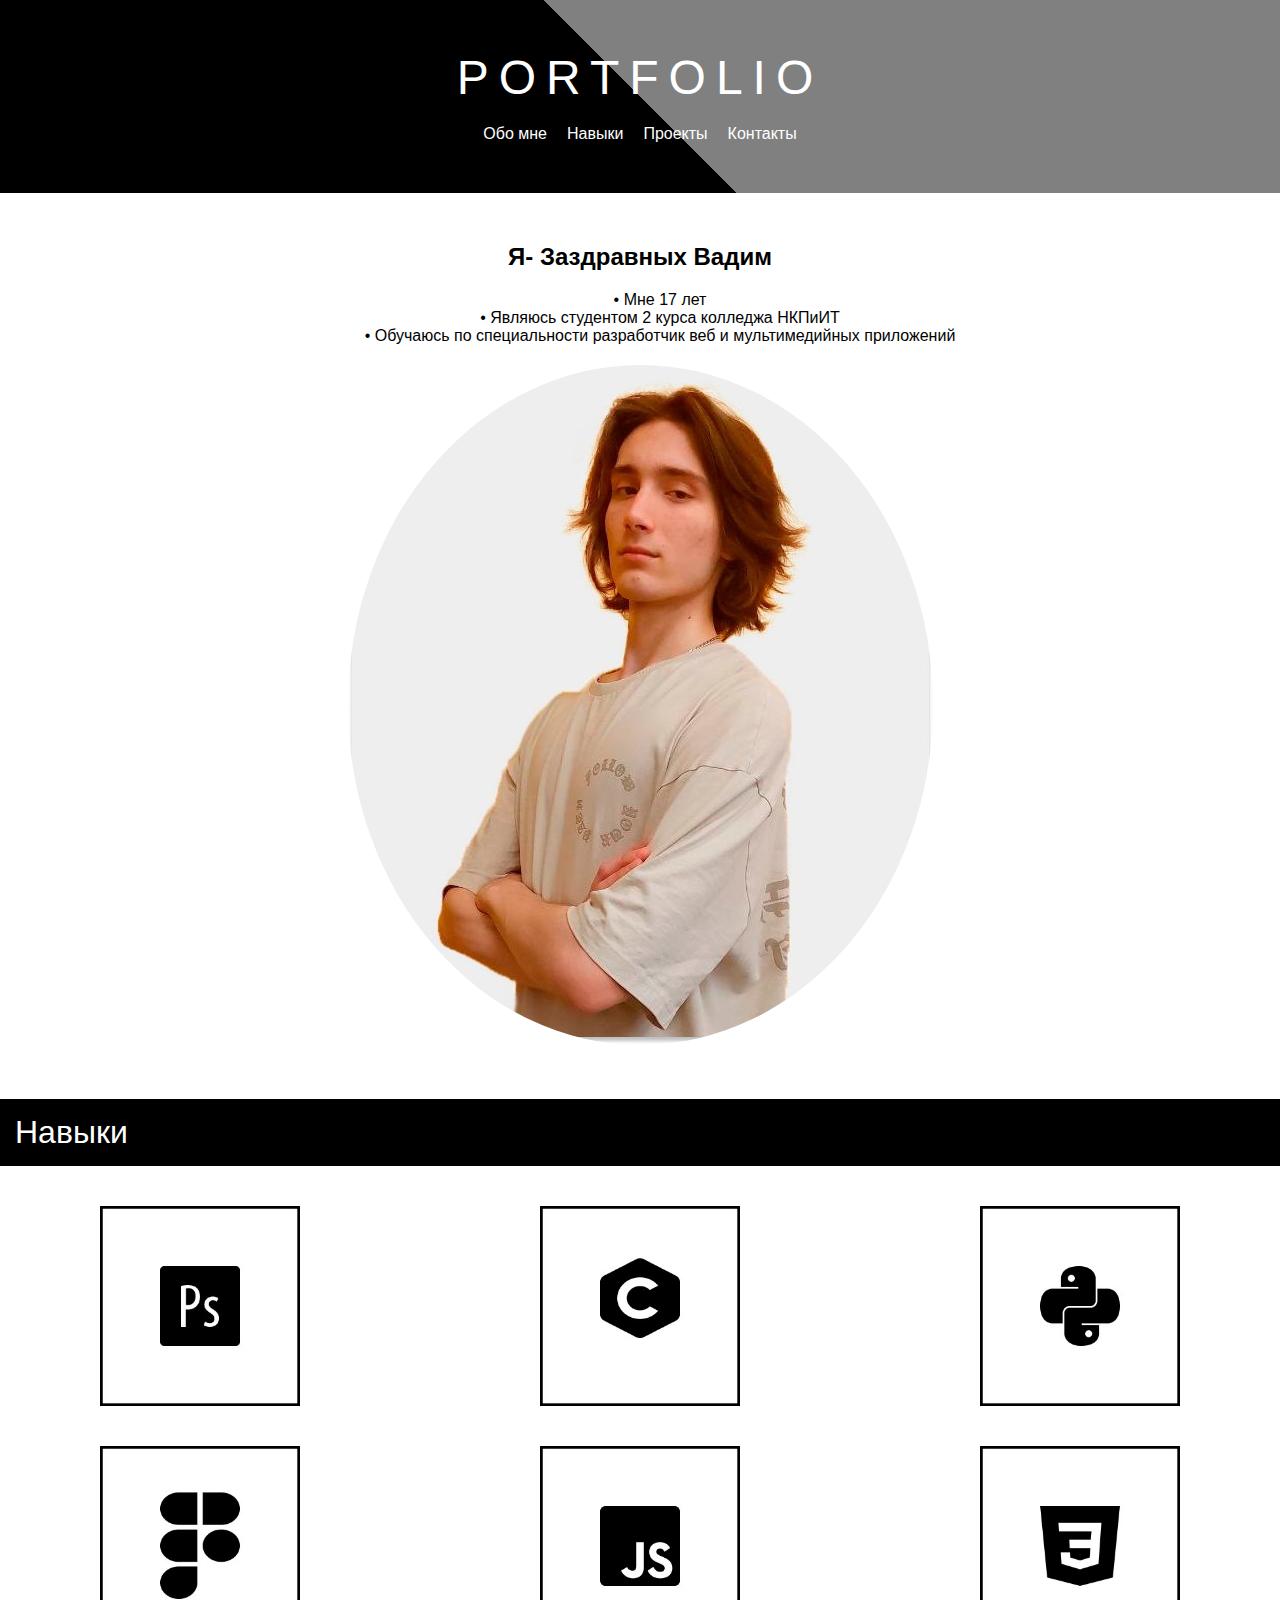
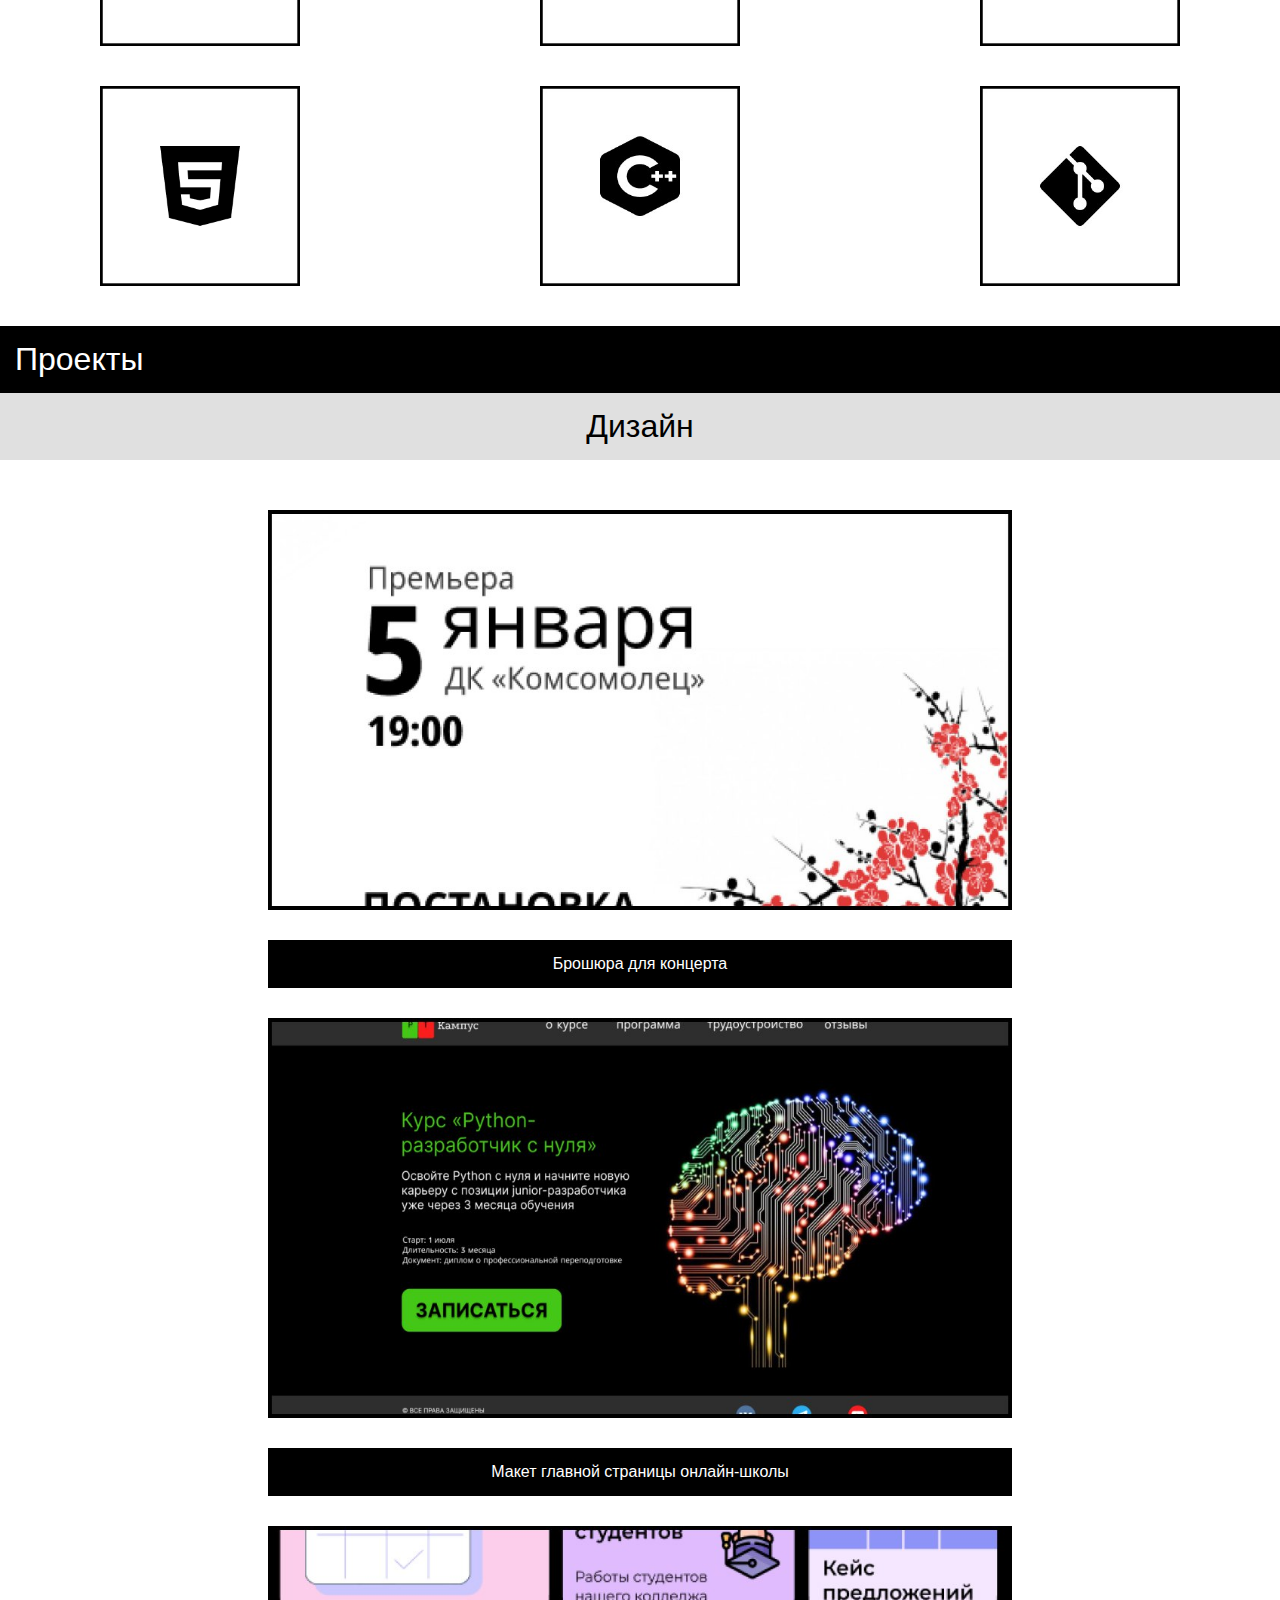
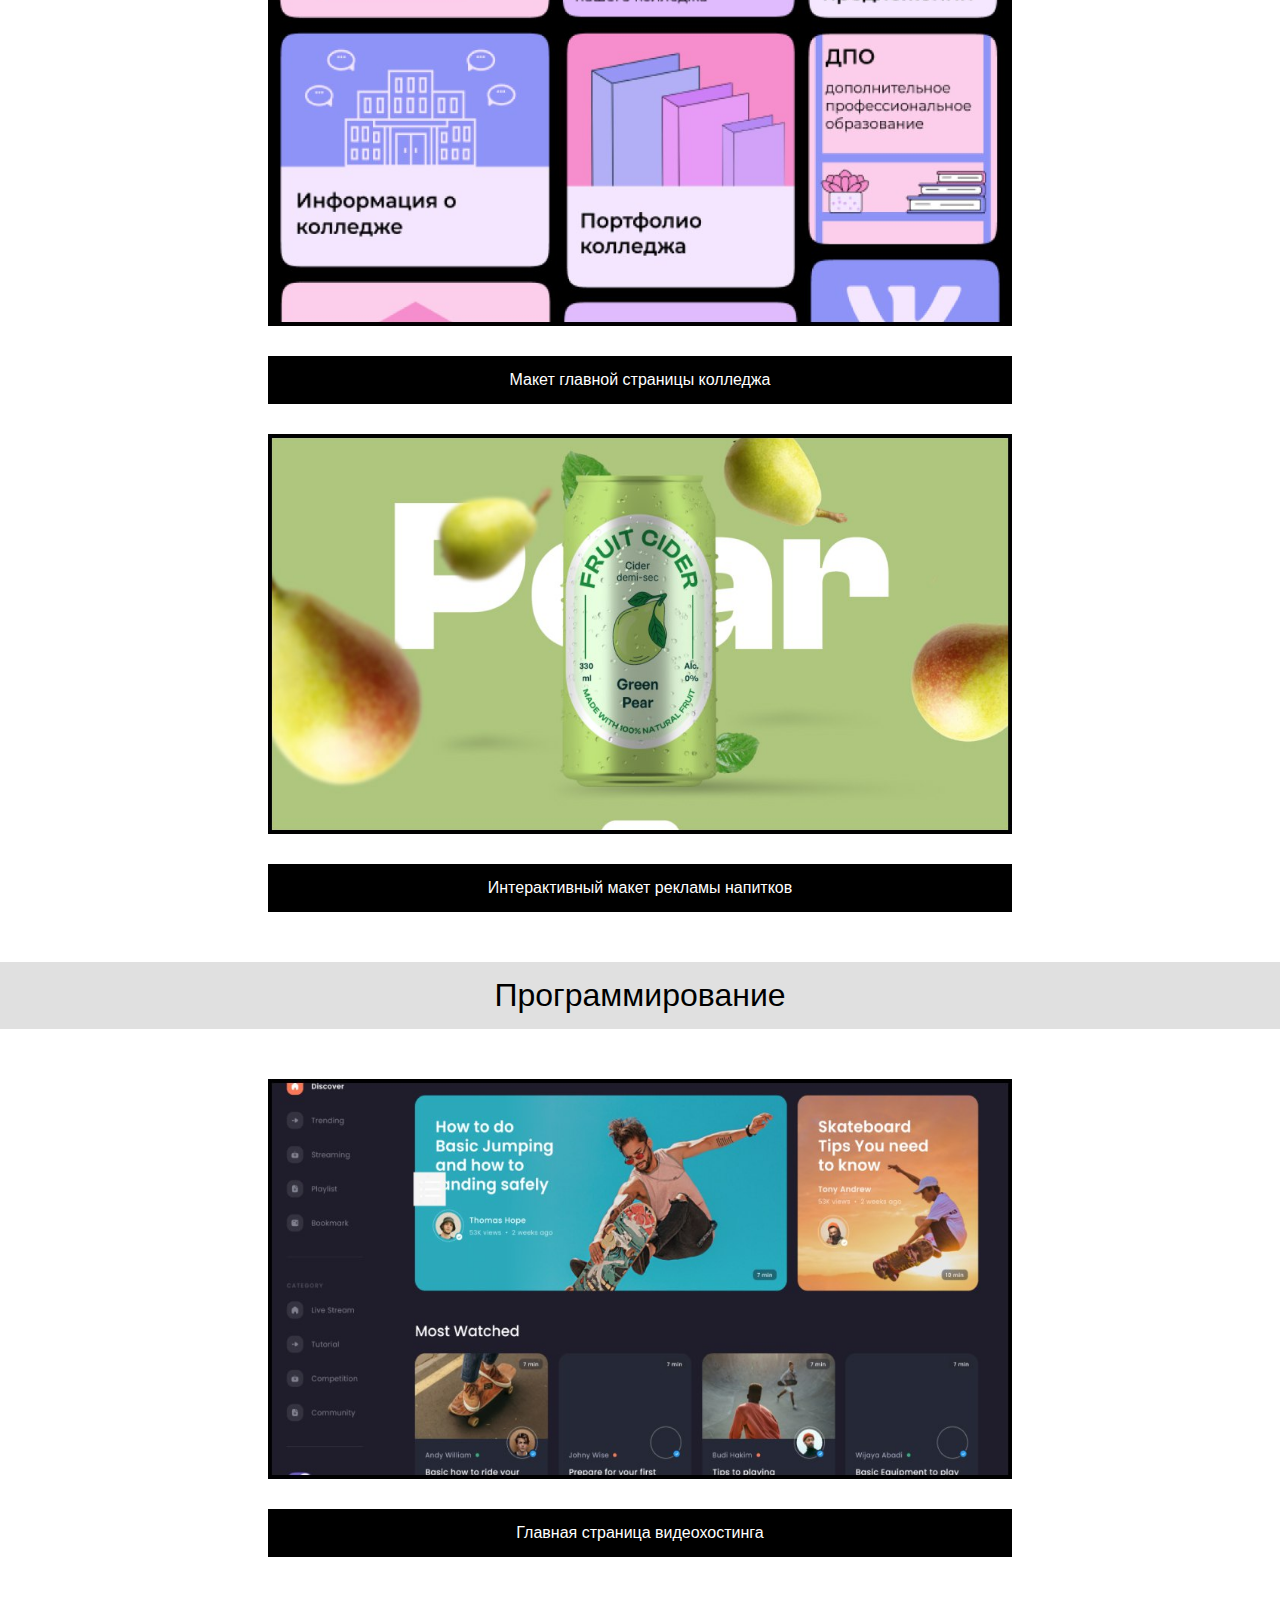
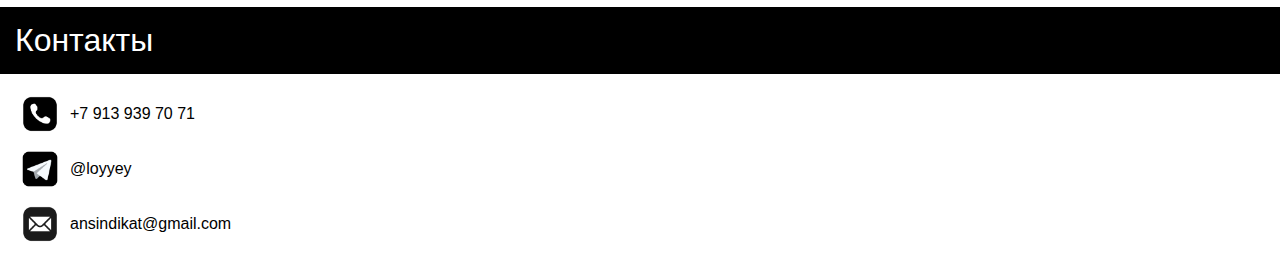
<file: index.html>
<!DOCTYPE html>
<html lang="en">
<head>
    <meta charset="UTF-8">
    <meta name="viewport" content="width=device-width, initial-scale=1.0">
    <title>Portfolio</title>
    <link rel="stylesheet" href="styles.css">
    <script src="script.js"></script>
</head>
<body>
    <header class="header">
        <div class="header-title">PORTFOLIO</div>
        <nav class="nav">
            <ul>
                <li><a href="#me">Обо мне</a></li>
                <li><a href="#knowlege">Навыки</a></li>
                <li><a href="#projects">Проекты</a></li>
                <li><a href="#cont">Контакты</a></li>
            </ul>
        </nav>
    </header>
    <section class="about-me">
        <h2><a name="me">Я- Заздравных Вадим</a></h2>
        <ul>
            <p>• Мне 17 лет</p>
            <p>• Являюсь студентом 2 курса колледжа    НКПиИТ</p>
            <p>• Обучаюсь по специальности разработчик веб и мультимедийных приложений</p>
        </ul>
        <p class="profile-img">
            <img src="photo/p.jpg" alt="Profile">
        </p>
    </section>
    <div class="line"><a name="knowlege">Навыки</a></div>

    <div class="grid-container">
        <div class="grid-item">
            <img src="photo/n1.jpg" alt="icon1" onclick="changeImage('photo/phot.png', this)">
        </div>
        <div class="grid-item">
            <img src="photo/n2.jpg" alt="icon2" onclick="changeImage('photo/c++.png', this)">
        </div>
        <div class="grid-item">
            <img src="photo/n3.jpg" alt="icon3" onclick="changeImage('photo/c++.png', this)">
        </div>
        <div class="grid-item">
            <img src="photo/n4.jpg" alt="icon4" onclick="changeImage('photo/figma.png', this)">
        </div>
        <div class="grid-item">
            <img src="photo/n5.jpg" alt="icon5" onclick="changeImage('photo/js.png', this)">
        </div>
        <div class="grid-item">
            <img src="photo/n6.jpg" alt="icon6" onclick="changeImage('photo/html.png', this)">
        </div>
        <div class="grid-item">
            <img src="photo/n7.jpg" alt="icon7" onclick="changeImage('photo/html.png', this)">
        </div>
        <div class="grid-item">
            <img src="photo/n8.jpg" alt="icon8" onclick="changeImage('photo/c++.png', this)">
        </div>
        <div class="grid-item">
            <img src="photo/n9.jpg" alt="icon9" onclick="changeImage('photo/git.png', this)">
        </div>
    </div>
    <div class="line"><a name="projects">Проекты</a></div>
    <div class="linewhite">Дизайн</div>
    <section class="section projects">
        <a href="https://www.figma.com/proto/8xDXbEDl4nwY8fQTG8oQbu/Untitled?node-id=23-3&t=Eh0doMfQFJDspwjF-0&scaling=min-zoom&content-scaling=fixed&page-id=0%3A1"><div class="project">
         <img src="photo/d1.jpg" alt="project1">
         </div></a>
         <div class="coment">Брошюра для концерта</div>
         <a href="https://www.figma.com/proto/0JwAsJV5d5GXPrMjN6ENYl/Untitled?node-id=1-2&t=l7aJshy1PBbhaKEu-0&scaling=contain&content-scaling=fixed&page-id=0%3A1"><div class="project"><img src="photo/d2.jpg" alt="project2">
        </div></a>
        <div class="coment">Макет главной страницы онлайн-школы</div>
        <a href="https://www.figma.com/proto/aidHh14gP1WS0a5OkTO6p4/Untitled?node-id=121-2&t=tzfaivDJPUjuNIth-0&scaling=min-zoom&content-scaling=fixed&page-id=0%3A1"><div class="project">
            <img src="photo/d3.jpg" alt="project3">
        </div></a>
        <div class="coment">Макет главной страницы колледжа</div>
    <a href="https://www.figma.com/proto/MUR3c8w4rfDaVs5T8JYpwk/Untitled?node-id=6-1194"><div class="project">
            <img src="photo/d4.jpg" alt="project4">
        </div></a>
        <div class="coment">Интерактивный макет рекламы напитков</div>
    </section>
    <div class="linewhite">Программирование</div>
    <section class="section programming">
        <div class="programming-image">
            <img src="photo/pp1.jpg" alt="programming">
        </div>
        <div class="coment">Главная страница видеохостинга</div>
    </section>
    <div class="line"><a name="cont">Контакты</a></div>
    <footer class="footer">
        <div class="footer-item">
            <img src="photo/k2.jpg" alt="Phone Icon"> 
            <span>+7 913 939 70 71</span>
        </div>
        <div class="footer-item">
            <img src="photo/t7.png" alt="Telegram Icon"> 
            <span>@loyyey</span>
        </div>
        <div class="footer-item">
            <img src="photo/k1.jpg" alt="Email Icon"> 
            <span>ansindikat@gmail.com</span>
        </div>
    </footer>

</body>
</html>
</file>
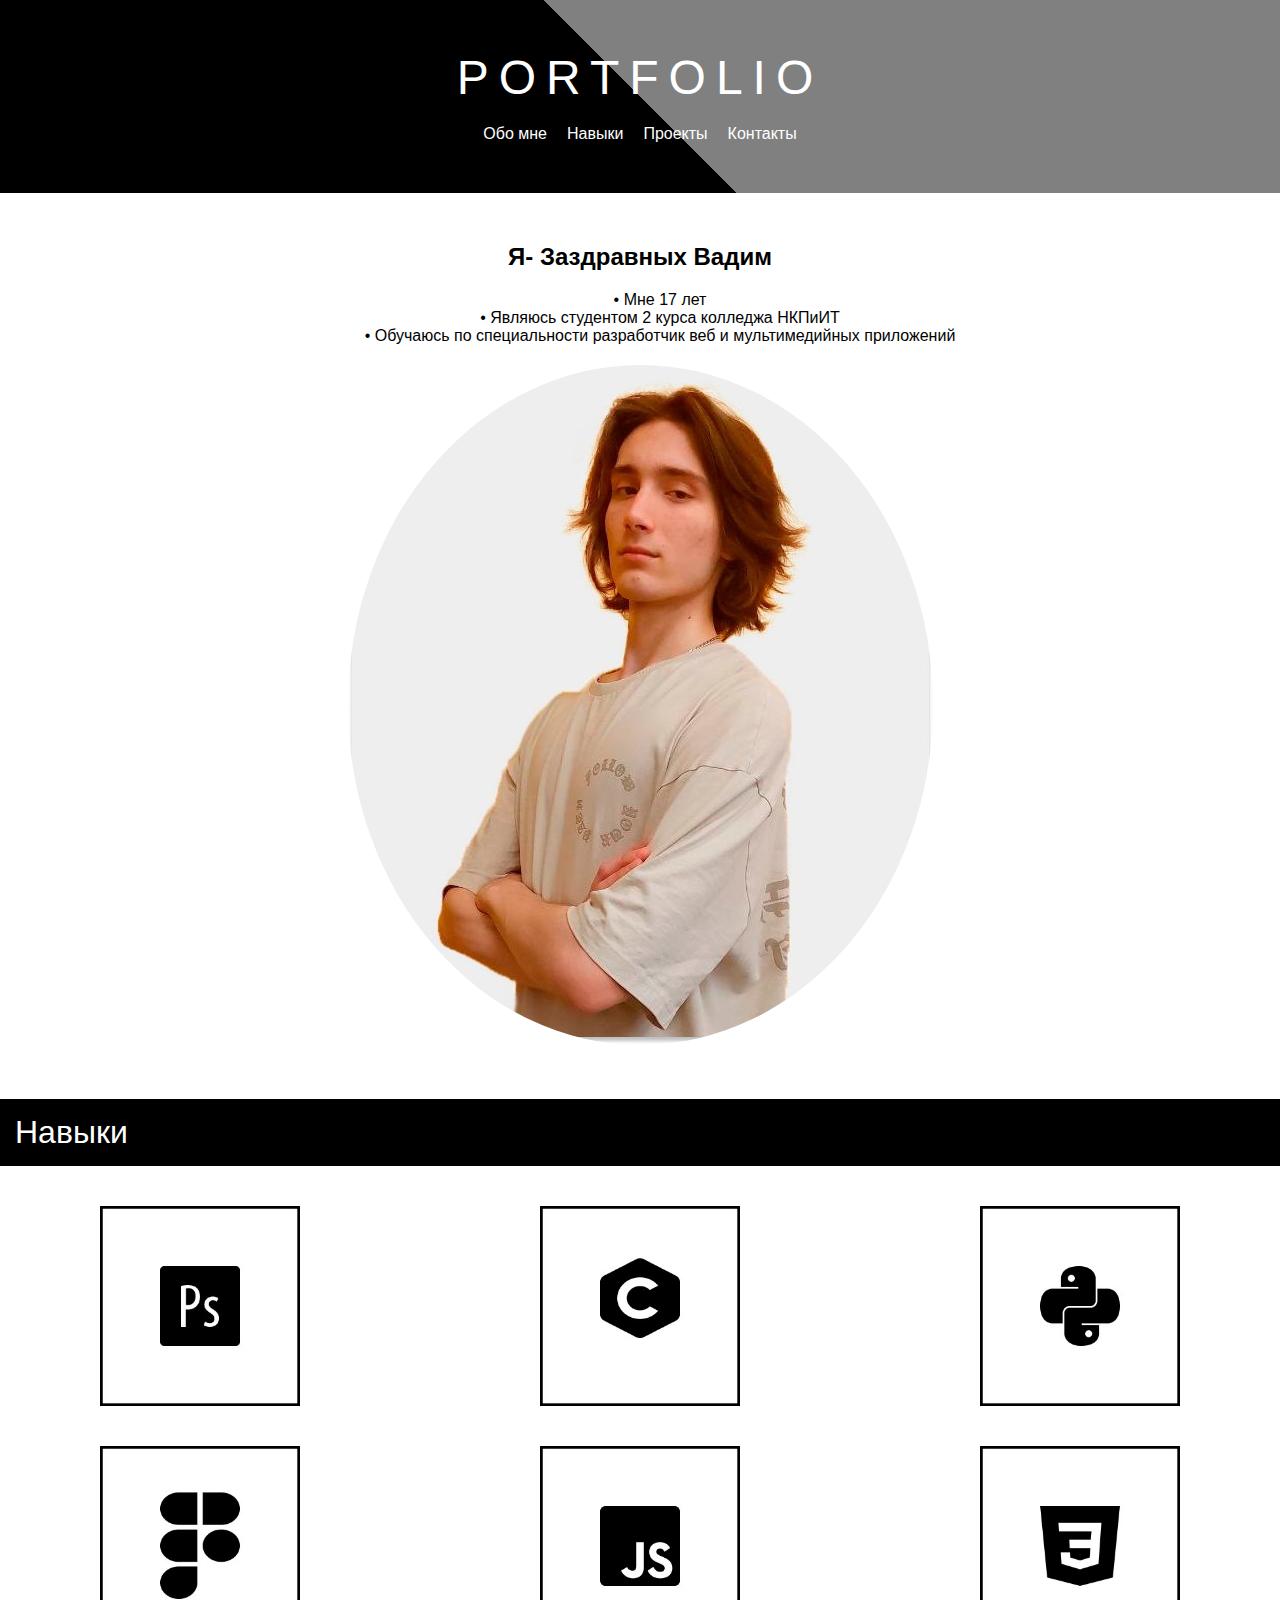
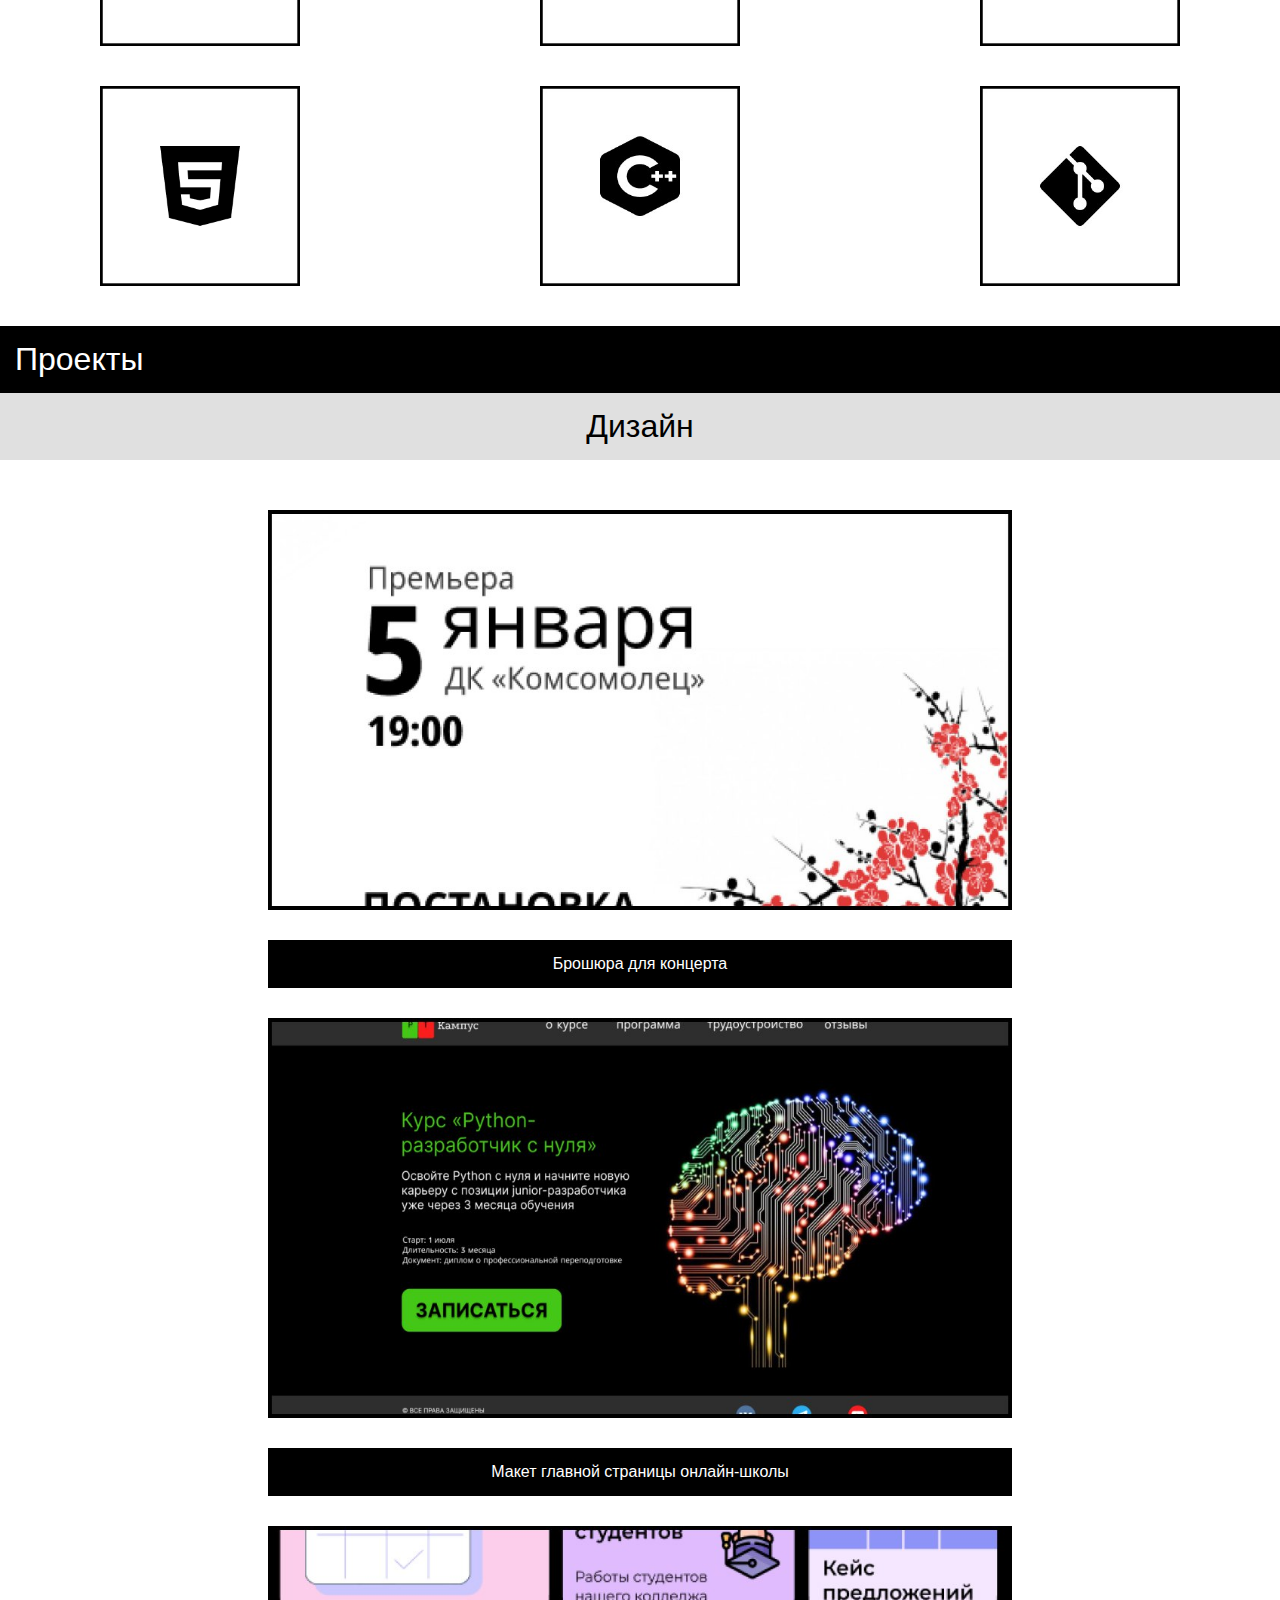
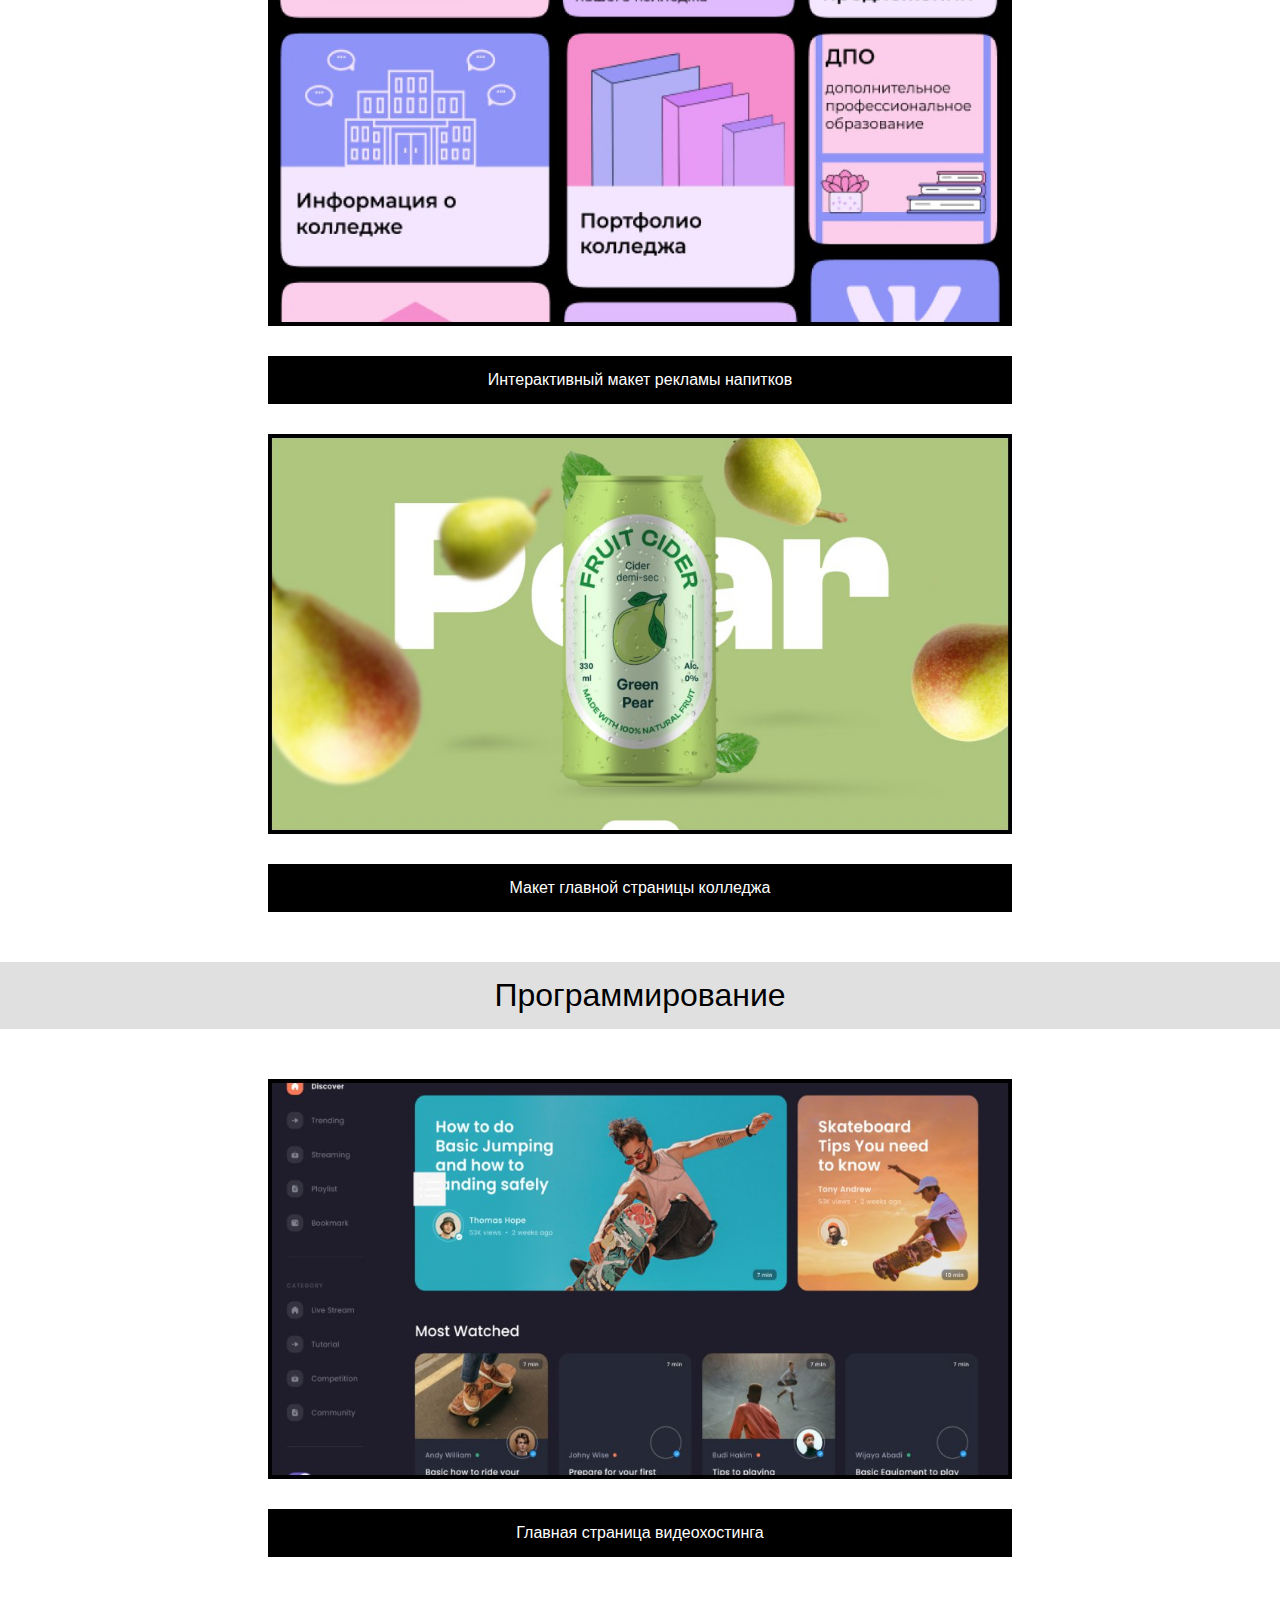
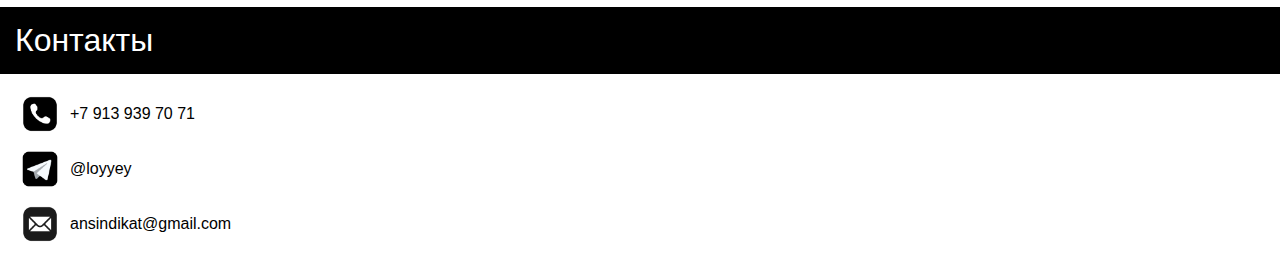
<file: maine.html>
<!DOCTYPE html>
<html lang="en">
<head>
    <meta charset="UTF-8">
    <meta name="viewport" content="width=device-width, initial-scale=1.0">
    <title>Portfolio</title>
    <link rel="stylesheet" href="styles.css">
    <script src="script.js"></script>
</head>
<body>
    <header class="header">
        <div class="header-title">PORTFOLIO</div>
        <nav class="nav">
            <ul>
                <li><a href="#me">Обо мне</a></li>
                <li><a href="#knowlege">Навыки</a></li>
                <li><a href="#projects">Проекты</a></li>
                <li><a href="#cont">Контакты</a></li>
            </ul>
        </nav>
    </header>
    <section class="about-me">
        <h2><a name="me">Я- Заздравных Вадим</a></h2>
        <ul>
            <p>• Мне 17 лет</p>
            <p>• Являюсь студентом 2 курса колледжа    НКПиИТ</p>
            <p>• Обучаюсь по специальности разработчик веб и мультимедийных приложений</p>
        </ul>
        <p class="profile-img">
            <img src="photo/p.jpg" alt="Profile">
        </p>
    </section>
    <div class="line"><a name="knowlege">Навыки</a></div>

    <div class="grid-container">
        <div class="grid-item">
            <img src="photo/n1.jpg" alt="icon1" onclick="changeImage('photo/phot.png', this)">
        </div>
        <div class="grid-item">
            <img src="photo/n2.jpg" alt="icon2" onclick="changeImage('photo/c++.png', this)">
        </div>
        <div class="grid-item">
            <img src="photo/n3.jpg" alt="icon3" onclick="changeImage('photo/c++.png', this)">
        </div>
        <div class="grid-item">
            <img src="photo/n4.jpg" alt="icon4" onclick="changeImage('photo/figma.png', this)">
        </div>
        <div class="grid-item">
            <img src="photo/n5.jpg" alt="icon5" onclick="changeImage('photo/js.png', this)">
        </div>
        <div class="grid-item">
            <img src="photo/n6.jpg" alt="icon6" onclick="changeImage('photo/html.png', this)">
        </div>
        <div class="grid-item">
            <img src="photo/n7.jpg" alt="icon7" onclick="changeImage('photo/html.png', this)">
        </div>
        <div class="grid-item">
            <img src="photo/n8.jpg" alt="icon8" onclick="changeImage('photo/c++.png', this)">
        </div>
        <div class="grid-item">
            <img src="photo/n9.jpg" alt="icon9" onclick="changeImage('photo/git.png', this)">
        </div>
    </div>
    <div class="line"><a name="projects">Проекты</a></div>
    <div class="linewhite">Дизайн</div>
    <section class="section projects">
        <a href="https://www.figma.com/proto/8xDXbEDl4nwY8fQTG8oQbu/Untitled?node-id=23-3&t=Eh0doMfQFJDspwjF-0&scaling=min-zoom&content-scaling=fixed&page-id=0%3A1"><div class="project">
         <img src="photo/d1.jpg" alt="project1">
         </div></a>
         <div class="coment">Брошюра для концерта</div>
         <a href="https://www.figma.com/proto/0JwAsJV5d5GXPrMjN6ENYl/Untitled?node-id=1-2&t=l7aJshy1PBbhaKEu-0&scaling=contain&content-scaling=fixed&page-id=0%3A1"><div class="project"><img src="photo/d2.jpg" alt="project2">
        </div></a>
        <div class="coment">Макет главной страницы онлайн-школы</div>
        <a href="https://www.figma.com/proto/aidHh14gP1WS0a5OkTO6p4/Untitled?node-id=121-2&t=tzfaivDJPUjuNIth-0&scaling=min-zoom&content-scaling=fixed&page-id=0%3A1"><div class="project">
            <img src="photo/d3.jpg" alt="project3">
        </div></a>
        <div class="coment">Интерактивный макет рекламы напитков</div>
    <a href="https://www.figma.com/proto/MUR3c8w4rfDaVs5T8JYpwk/Untitled?node-id=6-1194"><div class="project">
            <img src="photo/d4.jpg" alt="project4">
        </div></a>
        <div class="coment">Макет главной страницы колледжа</div>
    </section>
    <div class="linewhite">Программирование</div>
    <section class="section programming">
        <div class="programming-image">
            <img src="photo/pp1.jpg" alt="programming">
        </div>
        <div class="coment">Главная страница видеохостинга</div>
    </section>
    <div class="line"><a name="cont">Контакты</a></div>
    <footer class="footer">
        <div class="footer-item">
            <img src="photo/k2.jpg" alt="Phone Icon"> 
            <span>+7 913 939 70 71</span>
        </div>
        <div class="footer-item">
            <img src="photo/t7.png" alt="Telegram Icon"> 
            <span>@loyyey</span>
        </div>
        <div class="footer-item">
            <img src="photo/k1.jpg" alt="Email Icon"> 
            <span>ansindikat@gmail.com</span>
        </div>
    </footer>

</body>
</html>
</file>
<file: styles.css>
* {
    margin: 0;
    padding: 0;
    box-sizing: border-box;
}

body {
    font-family: Arial, sans-serif;
    background-color: #ffffff;
    -webkit-user-select: auto;
    -moz-user-select: auto;
    -ms-user-select: auto;
    user-select: auto;
}

div img
{
width:100%;
height:100%;
}
.header {
    background: linear-gradient(45deg, black 50%, grey 50%);
    color: white;
    text-align: center;
    padding: 50px 20px;
    position: relative;
}

.line {
    background-color: #000;
    color: white;
    padding: 15px 15px;
    position: relative;
    font-size: 2em;
}

.linewhite {
    background-color: rgb(224, 224, 224);
    color: rgb(0, 0, 0);
    padding: 15px 15px;
    position: relative;
    font-size: 2em;
    text-align: center;
}

.header-title {
    font-size: 3em;
    text-transform: uppercase;
    letter-spacing: 10px;
}

.nav ul {
    display: flex;
    justify-content: center;
    list-style: none;
    margin-top: 20px;
    gap: 20px;
}

.nav ul li {
    position: relative;
}

.nav ul li:hover {
    text-decoration: underline; 
}


.nav a {
    text-decoration: none;
    color: white;
}

.about-me {
    padding: 50px 20px;
    text-align: center;
    font-size: 1em;
}

.about-me h2 {
    margin-bottom: 20px;
}

.about-me ul {
    list-style-type: disc;
    padding-left: 40px;
    margin-bottom: 20px;
}

.profile-img img {
    max-width: 100%;
    height: auto;
    border-radius: 50%;
}


.grid-container {
    justify-items: center; 
    display: grid;
    grid-template-columns: repeat(3, 0.5fr);
    gap: 40px;
    padding: 40px 0;
}

.grid-item {
    width: 200px;
    height: 200px;
    border: 2px solid #000;
    display: flex;
    justify-content: center;
    align-items: center;
    transition: transform 0.3s; 
}

.grid-item:hover {
    transform: scale(1.1); 
}

.grid-item img {
    max-width: 100%;
    max-height: 100%;
}

.section header {
    margin-bottom: 15px;
    font-size: 24px;
    font-weight: bold;
}

.section {
    padding: 20px;
    text-align: center;

}


.project {
    width: 45%;
    height: 400px;
    margin: 30px auto;  /* Объединяем два свойства margin в одно */
    background-color: #ccc;
    display: flex;
    justify-content: center;
    align-items: center;
    transition: transform 0.3s; /* Добавляем плавное изменение при увеличении */
}

.project:hover {
    transform: scale(1.1); /* Увеличиваем элемент на 10% при наведении */
}


.project img {
    max-width: 100%;
    max-height: 100%;
}



.programming-image {
    width: 45%;
    height: 400px;
    margin: 30px auto;
    background-color: #444;
    display: flex;
    justify-content: center;
    align-items: center;
    transition: transform 0.3s; /* Добавляем плавное изменение при увеличении */
}

.programming-image:hover {
    transform: scale(1.1); /* Увеличиваем элемент на 10% при наведении */
}

.programming-image img {
    max-width: 100%;
    max-height: 100%;
}

.footer {
    color: rgb(0, 0, 0);
    padding: 20px 0;
    text-align: center;
}

.contact {
    display: flex;
    justify-content: space-around;
    padding: 20px;
    background-color: white;
    color: black;
}

.contact-item {
    display: flex;
    align-items: center;
}

.contact-item img {
    margin-right: 10px;
    width: 20px;
    height: 20px;
}

.footer {
    display: grid;
    gap: 15px;
    padding: 20px;
    align-items: center;
}
.footer-item {
    display: flex;
    align-items: center;
}

.footer-item:hover {
    text-decoration: underline; /* Добавляем подчеркивание при наведении */
}
.footer img {
    width: 40px;
    height: 40px;
    margin-right: 10px;
}
.coment {
    width: 45%;
    background-color: #000;
    color: white;
    padding: 15px 15px;
    position: relative;
    font-size: 1em;
    margin: 0 auto;
    margin-bottom: 30px;
    display: flex;
    justify-content: center;
    align-items: center;
}

@media only screen and (max-width: 1550px) {
    .project, .programming-image, .coment {
        width: 60%;
    }
}

@media only screen and (max-width: 1200px) {

    .project, .programming-image {
        height: 300px;
    }
    .line, .linewhite {
        padding: 10px 10px;
    }
    .header {
        padding: 35px 35px;
    }
    .project, .programming-image, .coment {
        width: 70%;
    }
}

@media only screen and (max-width: 765px) {
    .grid-container {
        grid-template-columns: 1fr 1fr ;
        gap: 20px;
        padding: 40px 0;
    }
    .line, .linewhite {
        padding: 6px 6px;
    }
    .coment {
        padding: 10px 10px;
    }
    .section {
        padding: 10px 10px;
    }
}
@media only screen and (max-width: 680px) {
    .project, .programming-image, {
        height: 300px;
    }
    .project, .programming-image {
        height: 250px;
        width: 80%;
    }
    .coment {
        width: 80%;
        margin-bottom: 20px;
    }
    .header {
        padding: 25px 25px;
    }
}


@media only screen and (max-width: 455px) {
    .grid-item {
        width: 160px;
        height: 160px;
    }
    .project, .programming-image, {
        height: 100px;
    }
    .line, .linewhite {
        font-size: 1.5em;
    }
    .header-title {
        font-size: 2.5em;
    }
}

@media only screen and (max-width: 380px) {
    .grid-container {
        padding: 25px 0;
    }
    
    .grid-item {
        width: 140px;
        height: 140px;
        border: 1px solid #000;
    }
}
</file>
